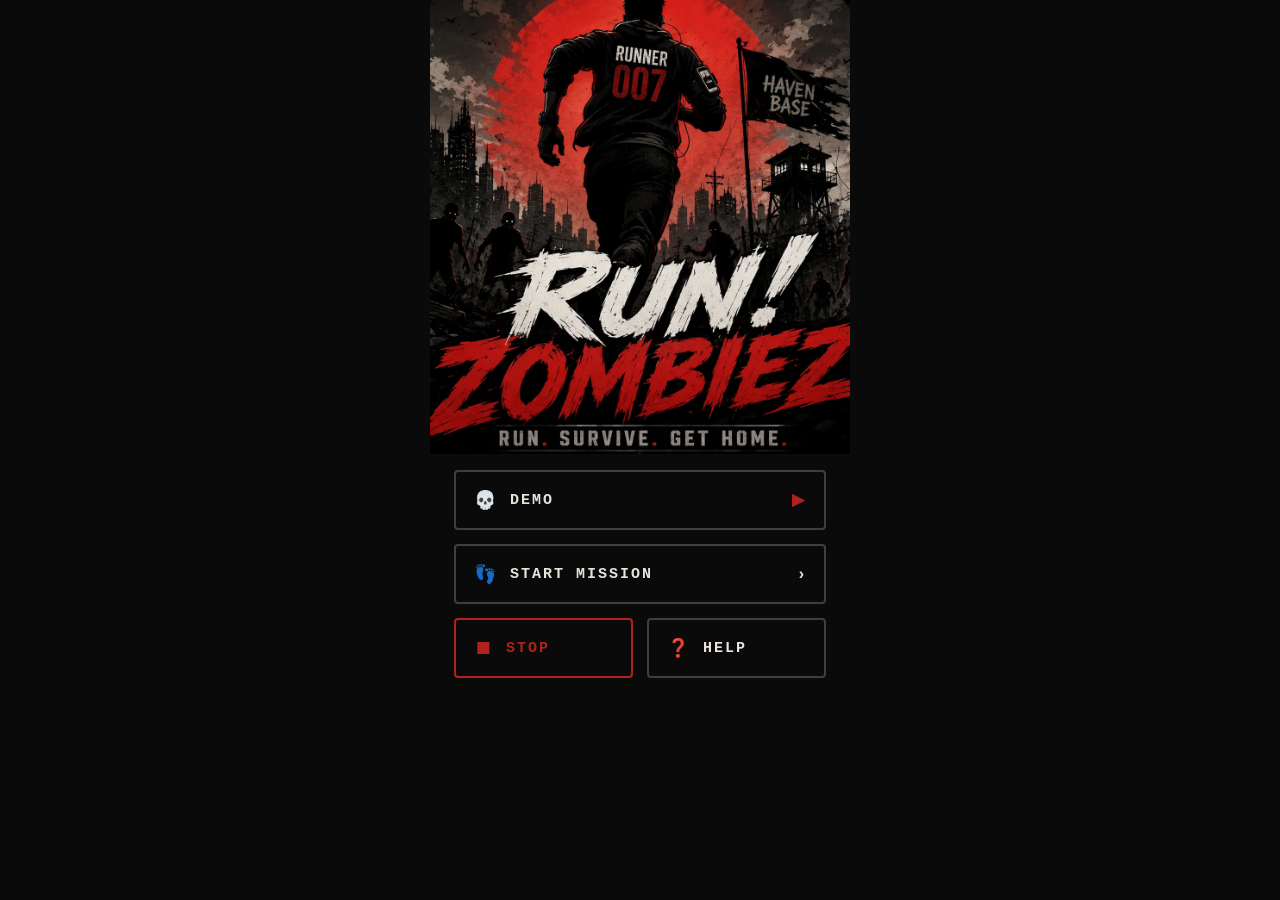
<file: index.html>
<!doctype html>
<html lang="en">
<head>
  <meta charset="utf-8" />
  <meta name="viewport" content="width=device-width, initial-scale=1, viewport-fit=cover" />
  <meta name="theme-color" content="#0A0A0B" />
  <meta name="description" content="Run! Zombiez — a hands-free, cinematic zombie-survival running experience." />
  <title>Run! Zombiez</title>
  <link rel="manifest" href="manifest.webmanifest" />
  <link rel="icon" href="icons/icon.svg" type="image/svg+xml" />
  <link rel="apple-touch-icon" href="icons/apple-touch-icon.png" />
  <link rel="stylesheet" href="css/style.css" />
</head>
<body>
  <main id="app">

    <section id="screen-home" class="screen active">
      <div class="home-content">
        <img class="hero" src="art/branding/hero.webp" alt="Run! Zombiez key art: Runner 007 running from zombies toward a red horizon, Haven Base flag in the distance." />

        <div class="button-stack">
          <button id="btn-demo" class="btn btn-bordered">
            <span class="btn-icons">
              <span class="btn-icon">💀</span>
              <span class="btn-text">DEMO</span>
            </span>
            <span class="btn-icon btn-icon-trailing accent">▶</span>
          </button>
          <button id="btn-start" class="btn btn-bordered">
            <span class="btn-icons">
              <span class="btn-icon">👣</span>
              <span class="btn-text">START MISSION</span>
            </span>
            <span class="btn-icon btn-icon-trailing">›</span>
          </button>
          <div class="button-row">
            <button id="btn-stop" class="btn btn-bordered btn-danger">
              <span class="btn-icons">
                <span class="btn-icon">⏹</span>
                <span class="btn-text">STOP</span>
              </span>
            </button>
            <button id="btn-help" class="btn btn-bordered">
              <span class="btn-icons">
                <span class="btn-icon">❓</span>
                <span class="btn-text">HELP</span>
              </span>
            </button>
          </div>
        </div>
      </div>
    </section>

    <section id="screen-mission" class="screen">
      <div class="mission-content">
        <p id="mission-label" class="mission-label">MISSION IN PROGRESS</p>
        <h2 id="mission-name" class="mission-name"></h2>

        <div id="mission-artwork" class="mission-artwork" aria-hidden="true"></div>

        <div class="mission-dialogue">
          <p id="mission-speaker" class="mission-speaker"></p>
          <p id="mission-text" class="mission-text"></p>
        </div>

        <div class="button-stack">
          <button id="btn-mission-stop" class="btn btn-primary">STOP</button>
          <button id="btn-mission-home" class="btn btn-outline" hidden>RETURN TO HAVEN BASE</button>
        </div>
      </div>
    </section>

    <section id="screen-help" class="screen">
      <div class="help-content">
        <h2 class="section-title">FIELD MANUAL</h2>
        <p class="help-body">
          Run! Zombiez is a hands-free audio mission. Pick a mission or tap DEMO, put your
          phone away, and move. Haven Base will guide you through radio transmissions,
          survivor chatter, and the threats along your route. Tap STOP at any time to abort
          and return to base.
        </p>
        <p class="credits">
          Music: "Shadowlands 1 - Horizon," "SCP-x7x (6th Floor)," and "Shadowlands 5 - Antechamber"
          by Kevin MacLeod (incompetech.com), licensed under Creative Commons: By Attribution 4.0
          License (creativecommons.org/licenses/by/4.0/).
        </p>
        <button id="btn-help-back" class="btn btn-outline">BACK TO HAVEN BASE</button>
      </div>
    </section>

  </main>

  <script type="module" src="js/app.js"></script>
</body>
</html>
</file>
<file: css/style.css>
/* Dark apocalyptic noir graphic-novel palette — dark-only by design. */
:root {
  --haven-black: #0A0A0B;
  --ash-gray: #2B2B2E;
  --ash-gray-light: #3F3F43;
  --bone-white: #E8E4DC;
  --warning-red: #B0231C;
  --warning-red-dark: #7E1813;
  --emergency-amber: #D98324;
  --static-green: #3A5A40;
}

* { box-sizing: border-box; }

html, body {
  margin: 0;
  padding: 0;
  height: 100%;
  background: var(--haven-black);
  color: var(--bone-white);
  font-family: -apple-system, "Segoe UI", Roboto, sans-serif;
  -webkit-tap-highlight-color: transparent;
  overscroll-behavior: none;
}

#app {
  min-height: 100vh;
  min-height: 100dvh;
  display: flex;
  flex-direction: column;
}

.screen {
  display: none;
  flex: 1;
  padding: max(24px, env(safe-area-inset-top)) 24px max(24px, env(safe-area-inset-bottom));
}

.screen.active {
  display: flex;
  flex-direction: column;
}

/* ---- Home ---- */
/* Full-bleed hero: this screen alone drops the shared .screen padding so the
   hero image can touch both edges; the status-bar/notch inset is kept so it
   still starts below the status bar rather than drawing behind it. */
#screen-home {
  padding-top: env(safe-area-inset-top);
  padding-left: 0;
  padding-right: 0;
}

.home-content {
  margin: 0 auto;
  width: 100%;
  max-width: 420px;
  text-align: center;
  display: flex;
  flex-direction: column;
  align-items: center;
  gap: 16px;
}

.hero {
  width: 100%;
  height: auto;
  display: block;
}

.button-stack {
  width: 100%;
  padding: 0 24px;
  display: flex;
  flex-direction: column;
  gap: 14px;
}

.btn {
  width: 100%;
  height: 56px;
  border-radius: 4px;
  font-family: "Courier New", ui-monospace, monospace;
  font-weight: 700;
  font-size: 15px;
  letter-spacing: 2px;
  cursor: pointer;
  transition: transform 80ms ease, opacity 120ms ease;
  border: 2px solid transparent;
}
.btn:active { transform: scale(0.97); }

.btn-primary {
  background: var(--warning-red);
  color: var(--bone-white);
  border-color: var(--warning-red);
}
.btn-primary:hover { background: var(--warning-red-dark); }

.btn-outline {
  background: transparent;
  color: var(--bone-white);
  border-color: var(--ash-gray-light);
}
.btn-outline:hover { border-color: var(--emergency-amber); color: var(--emergency-amber); }

/* "Classic Look" icon-labeled variant, used by the Home screen's 4 buttons only
   (Mission/Help screen buttons keep the plain single-line .btn style). */
.btn-bordered {
  background: transparent;
  color: var(--bone-white);
  border-color: var(--ash-gray-light);
  height: auto;
  min-height: 60px;
  padding: 12px 18px;
  display: flex;
  align-items: center;
  justify-content: space-between;
}
.btn-bordered:hover { border-color: var(--emergency-amber); color: var(--emergency-amber); }

.btn-danger {
  border-color: var(--warning-red);
  color: var(--warning-red);
}
.btn-danger:hover { border-color: var(--warning-red-dark); color: var(--warning-red-dark); }

.btn-icons {
  display: flex;
  align-items: center;
  gap: 12px;
}

.btn-icon {
  font-family: -apple-system, "Segoe UI", Roboto, sans-serif;
  font-size: 18px;
  line-height: 1;
}

.btn-icon-trailing {
  font-size: 16px;
}
.btn-icon-trailing.accent {
  color: var(--warning-red);
}

.btn-text {
  font: inherit;
}

.button-row {
  display: flex;
  gap: 14px;
  width: 100%;
}
.button-row .btn {
  flex: 1;
}

/* ---- Mission ---- */
.mission-content {
  flex: 1;
  display: flex;
  flex-direction: column;
  justify-content: space-between;
  align-items: center;
  gap: 20px;
  text-align: center;
  width: 100%;
  max-width: 480px;
  margin: 0 auto;
}

.mission-label {
  font-family: "Courier New", ui-monospace, monospace;
  letter-spacing: 2px;
  font-size: 14px;
  color: var(--warning-red);
  margin: 0;
}
.mission-label.complete { color: var(--emergency-amber); }

.mission-name {
  margin: 4px 0 0;
  font-size: 1.4rem;
  font-weight: 700;
}

.mission-artwork {
  width: 100%;
  max-width: 320px;
  aspect-ratio: 4 / 3;
  border-radius: 6px;
  overflow: hidden;
  border: 1px solid var(--ash-gray-light);
  background: var(--ash-gray);
  display: flex;
  align-items: center;
  justify-content: center;
}
.mission-artwork svg { width: 100%; height: 100%; display: block; }
.mission-artwork:empty { border-color: transparent; background: transparent; }

.mission-dialogue {
  min-height: 90px;
  display: flex;
  flex-direction: column;
  gap: 6px;
  justify-content: center;
}

.mission-speaker {
  font-family: "Courier New", ui-monospace, monospace;
  letter-spacing: 2px;
  font-size: 13px;
  color: var(--emergency-amber);
  margin: 0;
  min-height: 1em;
}

.mission-text {
  font-size: 1.05rem;
  line-height: 1.4;
  margin: 0;
  min-height: 1.4em;
}

/* ---- Help ---- */
.help-content {
  max-width: 480px;
  margin: 0 auto;
  width: 100%;
  display: flex;
  flex-direction: column;
  gap: 20px;
}

.section-title {
  color: var(--emergency-amber);
  letter-spacing: 1px;
  margin: 0;
}

.help-body {
  line-height: 1.6;
  color: var(--bone-white);
  opacity: 0.9;
}

.credits {
  font-size: 0.8rem;
  line-height: 1.5;
  color: var(--bone-white);
  opacity: 0.55;
}
</file>
